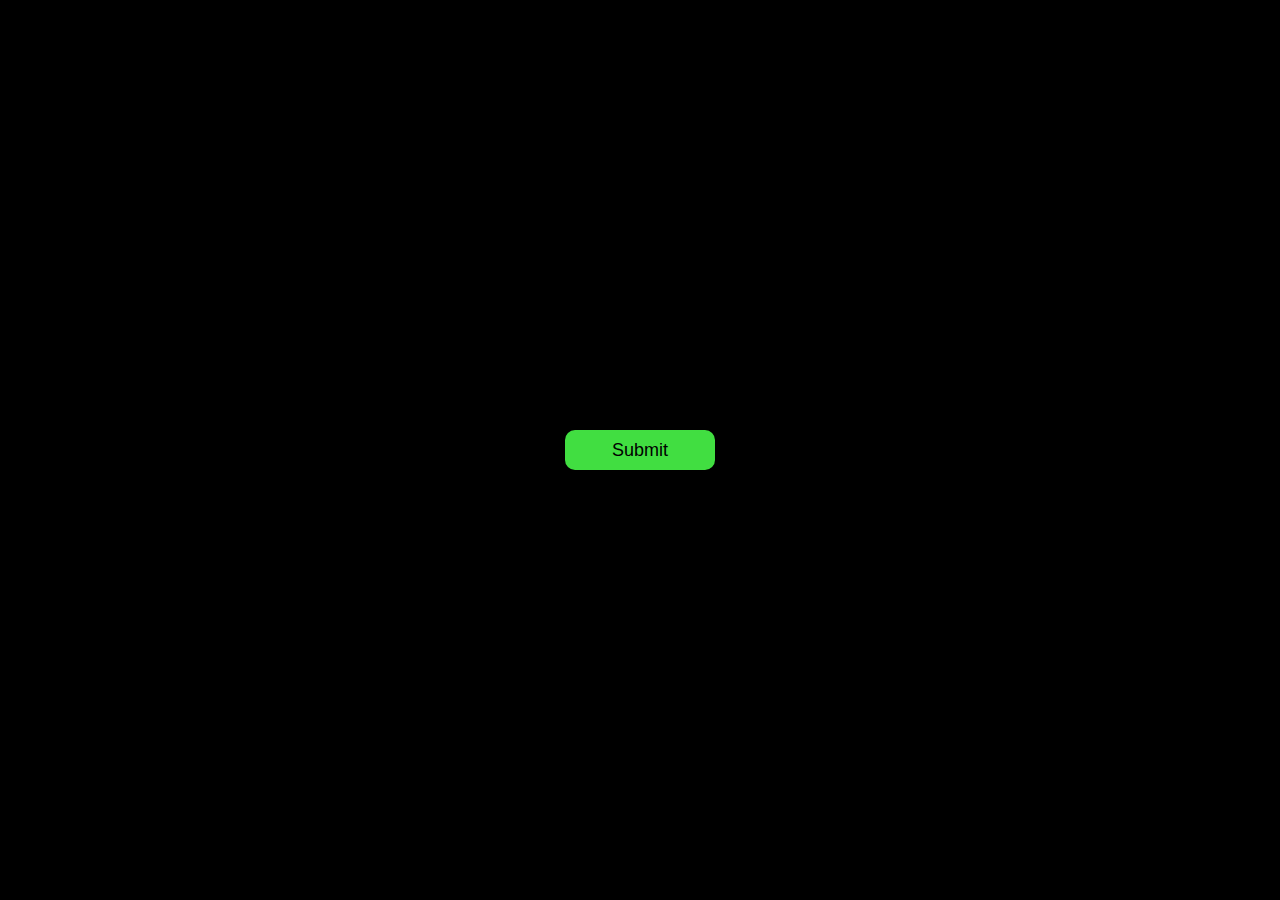
<file: PopupBox. JS_SCSS_HTML/index.html>
<!DOCTYPE html>
<html lang="en">
  <head>
    <meta charset="UTF-8" />
    <meta name="viewport" content="width=device-width, initial-scale=1.0" />
    <link rel="stylesheet" href="./style.css" />
    <title>Popup Box</title>
  </head>
  <body>
    <button class="submit-btn" onclick="openpop()">Submit</button>
    <div class="popup">
      <h1 class="title">Thank You</h1>
      <h3 class="para">
        Your details successfully submitted <br />
        keep support us!
      </h3>
      <button class="ok-btn" onclick="closepop()">Ok</button>
    </div>


    <script src="./script.js"></script>
  </body>
</html>
</file>
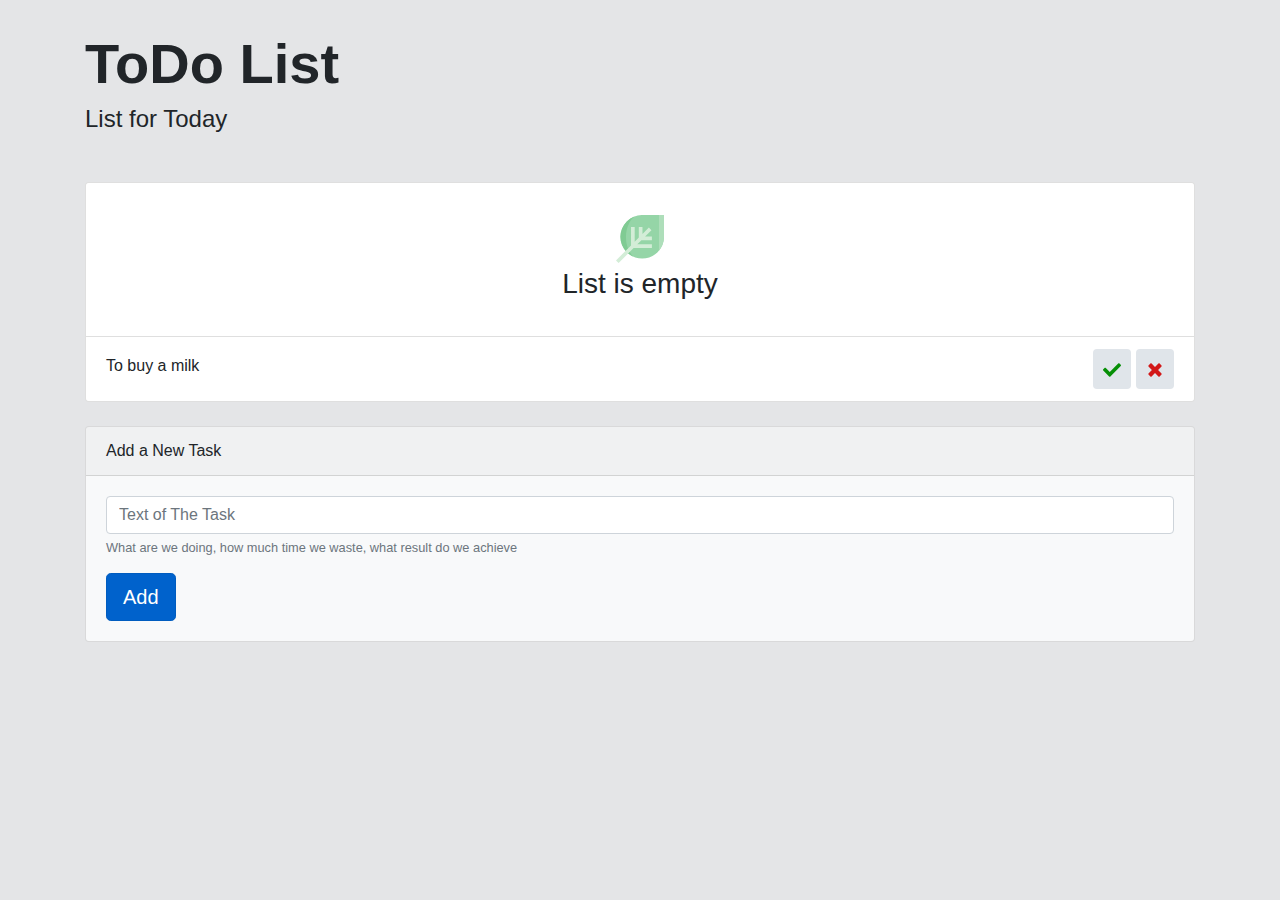
<file: toDo-List/index.html>
<!DOCTYPE html>
<html lang="en">
  <head>
    <meta charset="UTF-8" />
    <meta name="viewport" content="width=device-width, initial-scale=1.0" />
    <link
      rel="stylesheet"
      href="https://maxcdn.bootstrapcdn.com/bootstrap/4.0.0/css/bootstrap.min.css"
      integrity="sha384-Gn5384xqQ1aoWXA+058RXPxPg6fy4IWvTNh0E263XmFcJlSAwiGgFAW/dAiS6JXm"
      crossorigin="anonymous"
    />
    <link rel="stylesheet" href="style.css" />
    <title>ToDo List</title>
  </head>
  <body>
    <div class="container">
      <div class="display-4 mb-2">ToDo List</div>
      <div class="h4 mb-5">List for Today</div>

      <div class="card mb-4">
        <ul class="list-group list-group-flush" id="tasksList">
          <!-- <li class="list-group-item empty-list" id="emptyList">
            <img src="./Sources/leaf.svg" alt="empty" width="48" class="mt-3" />
            <div class="empty-list__title">List is empty</div>
          </li> -->

          <li class="list-group-item d-flex justify-content-between task-item">
            <span class="task-title">To buy a milk</span>
            <div class="task-item__buttons">
              <button class="btn-action" type="button" data-action="done">
                <img
                  src="./Sources/tick.svg"
                  alt="Done"
                  width="18"
                  height="18"
                />
              </button>
              <button class="btn-action" type="button" data-action="delete">
                <img
                  src="./Sources/cross.svg"
                  alt="Done"
                  width="18"
                  height="18"
                />
              </button>
            </div>
          </li>
        </ul>
      </div>

      <div class="card bg-light">
        <div class="card-header">Add a New Task</div>
        <div class="card-body">
          <form id="form">
            <div class="form-group">
              <input
                type="text"
                class="form-control"
                id="taskInput"
                placeholder="Text of The Task"
                required
              />
              <small id="emailHelp" class="form-text text-muted"
                >What are we doing, how much time we waste, what result do we
                achieve</small
              >
            </div>
            <button type="submit" class="btn btn-primary btn-lg active">
              Add
            </button>
          </form>
        </div>
      </div>

    </div>


    
    <script src="./script.js"></script>
  </body>
</html>
</file>
<file: PopupBox. JS_SCSS_HTML/style.css>
* {
  padding: 0;
  margin: 0;
  box-sizing: border-box;
}

body {
  display: flex;
  align-items: center;
  justify-content: center;
  height: 100vh;
  background-color: #000;
}
body .submit-btn {
  width: 150px;
  height: 40px;
  font-family: sans-serif;
  font-size: 18px;
  border: none;
  border-radius: 10px;
  background-color: rgb(65, 222, 65);
  color: #000;
}
body .submit-btn:hover {
  background-color: rgb(63, 208, 63);
  cursor: pointer;
}
body .popup {
  display: flex;
  align-items: center;
  justify-content: center;
  position: absolute;
  top: 0;
  left: 50%;
  width: 400px;
  height: 300px;
  background: #fff;
  border: none;
  border-radius: 10px;
  transform: translate(-50%, -50%) scale(0.1);
  text-align: center;
  padding: 0 30px;
  color: #333;
  visibility: hidden;
  transition: 0.4s;
}
body .popup .title {
  font-family: sans-serif;
  font-size: 40px;
  font-weight: 600;
  position: absolute;
  top: 50px;
  color: rgb(4, 167, 4);
}
body .popup .para {
  font-family: sans-serif;
  font-size: 15px;
}
body .popup .ok-btn {
  position: absolute;
  bottom: 50px;
  width: 100px;
  height: 30px;
  border: none;
  border-radius: 6px;
  background-color: rgb(82, 233, 82);
  font-family: sans-serif;
  font-size: 12px;
}
body .popup .ok-btn:hover {
  background-color: rgb(80, 215, 80);
  cursor: pointer;
}
body .open-popup {
  visibility: visible;
  top: 50%;
  transform: translate(-50%, -50%) scale(1);
}/*# sourceMappingURL=style.css.map */
</file>
<file: toDo-List/style.css>
html,
body {
  min-height: 100vh;
}

body {
  background-color: #e4e5e7;
  padding-top: 30px;
  display: flex;
  flex-direction: column;
  justify-content: space-between;
}

.aside {
  height: 400px;
}
.main {
  height: 400px;
}
.display-4{
  font-weight: 600;
}
.d-flex {
  display: flex;
}
.task-title {
  font-weight: 400;
  padding-top: 5px;
}
.gray {
  color: #bdbdbd;
}
.task-title--done {
  text-decoration: line-through;
  color: #cdcdcd;
}
.task-item__buttons {
  display: flex;
  column-gap: 5px;
}
.notify-holder {
  height: 60px;
  margin-bottom: 20px;
}
.empty-list {
  display: flex;
  flex-direction: column;
  justify-content: center;
  align-items: center;
  padding-top: 1em;
  padding-bottom: 1em;
}
.empty-list__title {
  font-size: 28px;
  margin-bottom: 15px;
  font-weight: 300;
}
.empty-list__icon {
  color: #42be2a;
  font-size: 32px;
}
.btn-action {
  background-color: #e0e5ea;
  padding: 8px 10px;
  cursor: pointer;
  border: 0;
  border-radius: 4px;
  transition: opacity 0.2s ease-in;
  opacity: 0.5s;
}
.btn-action:hover{
  background-color: #e0e5ea;
  opacity: 1;
}
.btn-action img{
  pointer-events: none;
}
.none{
  display: none !important;
}
.float-right{
  float: right;
}
</file>
